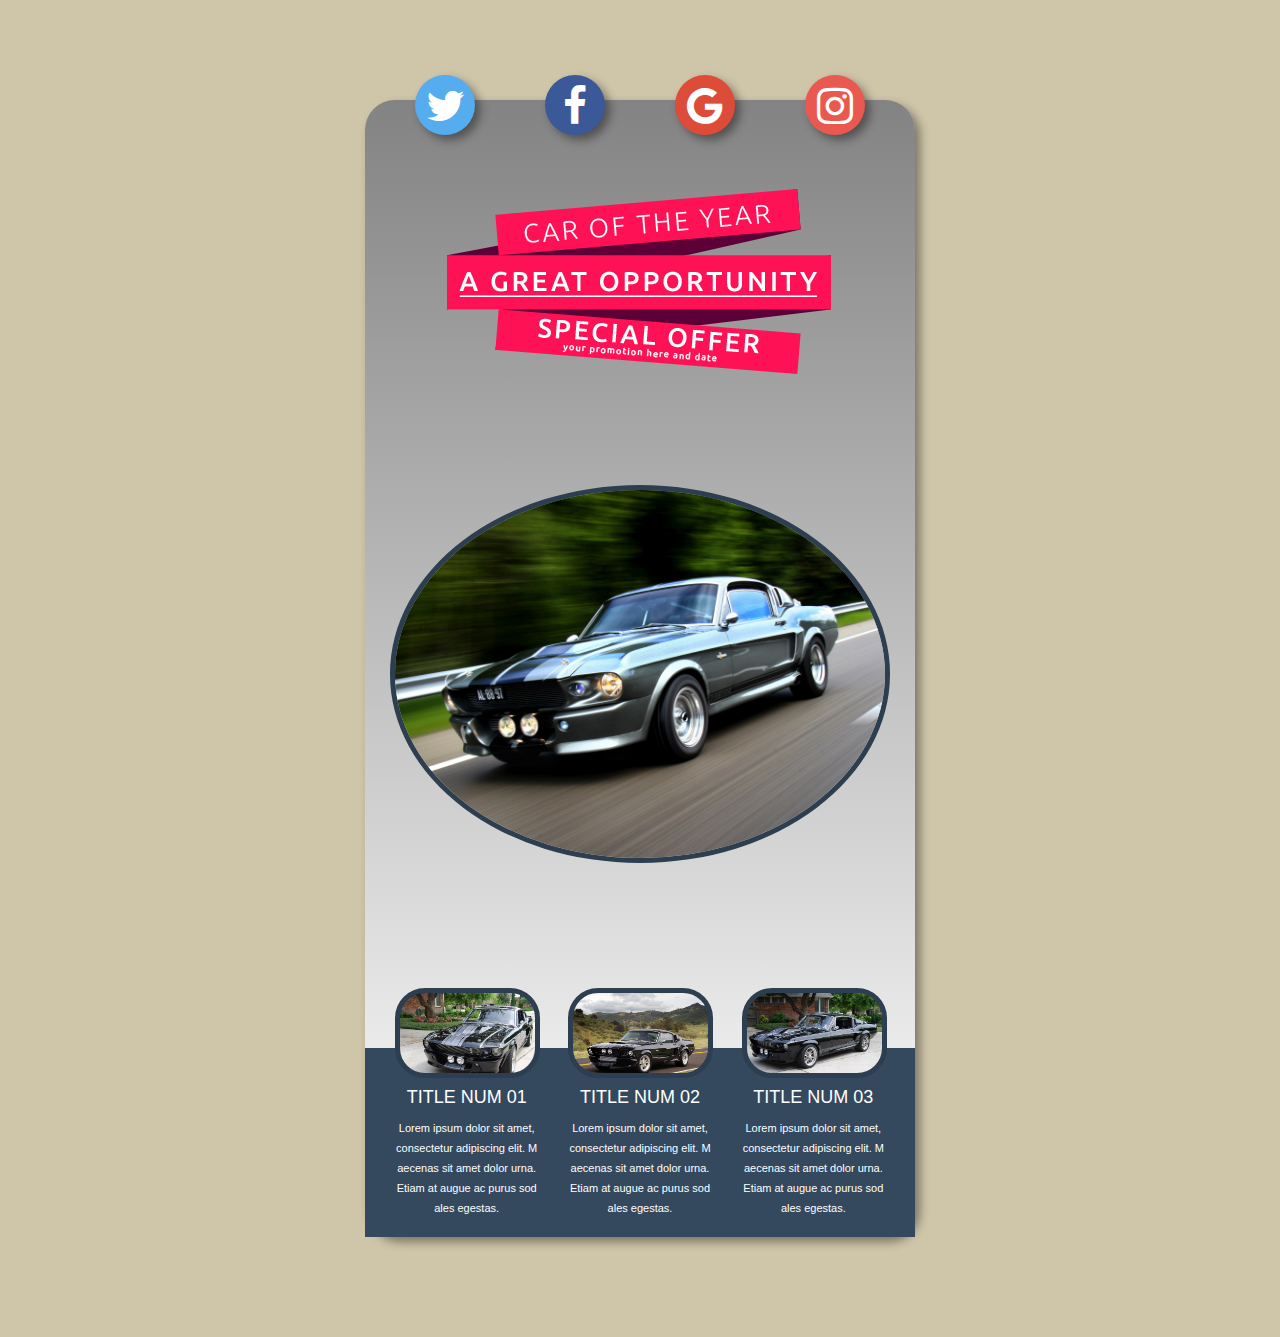
<file: template-bootstrap/index.html>
<!DOCTYPE html>
<html lang="es">
<head>
	<!-- meta -->
	<meta charset="utf-8">
    <meta http-equiv="X-UA-Compatible" content="IE=edge">
    <meta name="viewport" content="width=device-width, initial-scale=1">
	<title>Template bootstrap</title>
	<!-- style -->
	<link href="css/bootstrap.min.css" rel='stylesheet' type='text/css'>
	<link href="css/font-awesome.min.css" rel='stylesheet' type='text/css'>
	<link href="css/style.css" rel='stylesheet' type='text/css'>
</head>
<body>
<div class="container">
	<div class="row">
		<div class="col-md-12">
			<div class="row" >
				<div class="col-md-12" style="margin-top:-25px;">
					<div class="col-md-3 text-center"><i class="fa fa-twitter fa-3x twitter"></i></div>
					<div class="col-md-3 text-center"><i class="fa fa-facebook fa-3x facebook"></i></div>
					<div class="col-md-3 text-center"><i class="fa fa-google fa-3x google"></i></div>
					<div class="col-md-3 text-center"><i class="fa fa-instagram fa-3x instagram"></i></div>
				</div>
			</div>
			<div class="text-center"><img src="img/logo.png" style="margin-top:50px;"></div>
			<div class="text-center"><img src="img/middle.jpg" width="500px" style="margin-top:100px;-webkit-border-radius: 100%;-moz-border-radius: 100%;border-radius: 100%;border: 5px solid #2c3e50;"></div>
			<div class="row" style="margin-top:125px;">
			<div class="col-md-12 text-center">
				<div class="col-md-4 text-center"><div class="thumb" style="background: url(img/1.jpg); background-size: cover;"></div></div>
				<div class="col-md-4 text-center"><div class="thumb" style="background: url(img/2.jpg); background-size: cover;"></div></div>
				<div class="col-md-4 text-center"><div class="thumb" style="background: url(img/3.jpg); background-size: cover;"></div></div>
			</div>
			</div>
			<div class="row" style="background:#34495e; margin-top:-30px; padding-bottom:20px; color:#FFF;">
			<div class="col-md-12 text-center">
				<div class="col-md-4">
				<h4>TITLE NUM 01</h4>
				<span style="font-size:11px; text-align: justify; text-justify: inter-word; word-break: break-all;">Lorem ipsum dolor sit amet, consectetur adipiscing elit. Maecenas sit amet dolor urna. Etiam at augue ac purus sodales egestas. </span>
				</div>
				<div class="col-md-4">
				<h4>TITLE NUM 02</h4>
				<span style="font-size:11px; text-align: justify; text-justify: inter-word; word-break: break-all;">Lorem ipsum dolor sit amet, consectetur adipiscing elit. Maecenas sit amet dolor urna. Etiam at augue ac purus sodales egestas. </span>
				</div>
				<div class="col-md-4">
				<h4>TITLE NUM 03</h4>
				<span style="font-size:11px; text-align: justify; text-justify: inter-word; word-break: break-all;">Lorem ipsum dolor sit amet, consectetur adipiscing elit. Maecenas sit amet dolor urna. Etiam at augue ac purus sodales egestas. </span>
				</div>
			</div>
			</div>
			</div>
		</div>
	</div>
</div>
<!-- script -->
<script src="js/jquery.min.js"></script>
<script src="js/bootstrap.min.js"></script>
</body>
</html>
</file>
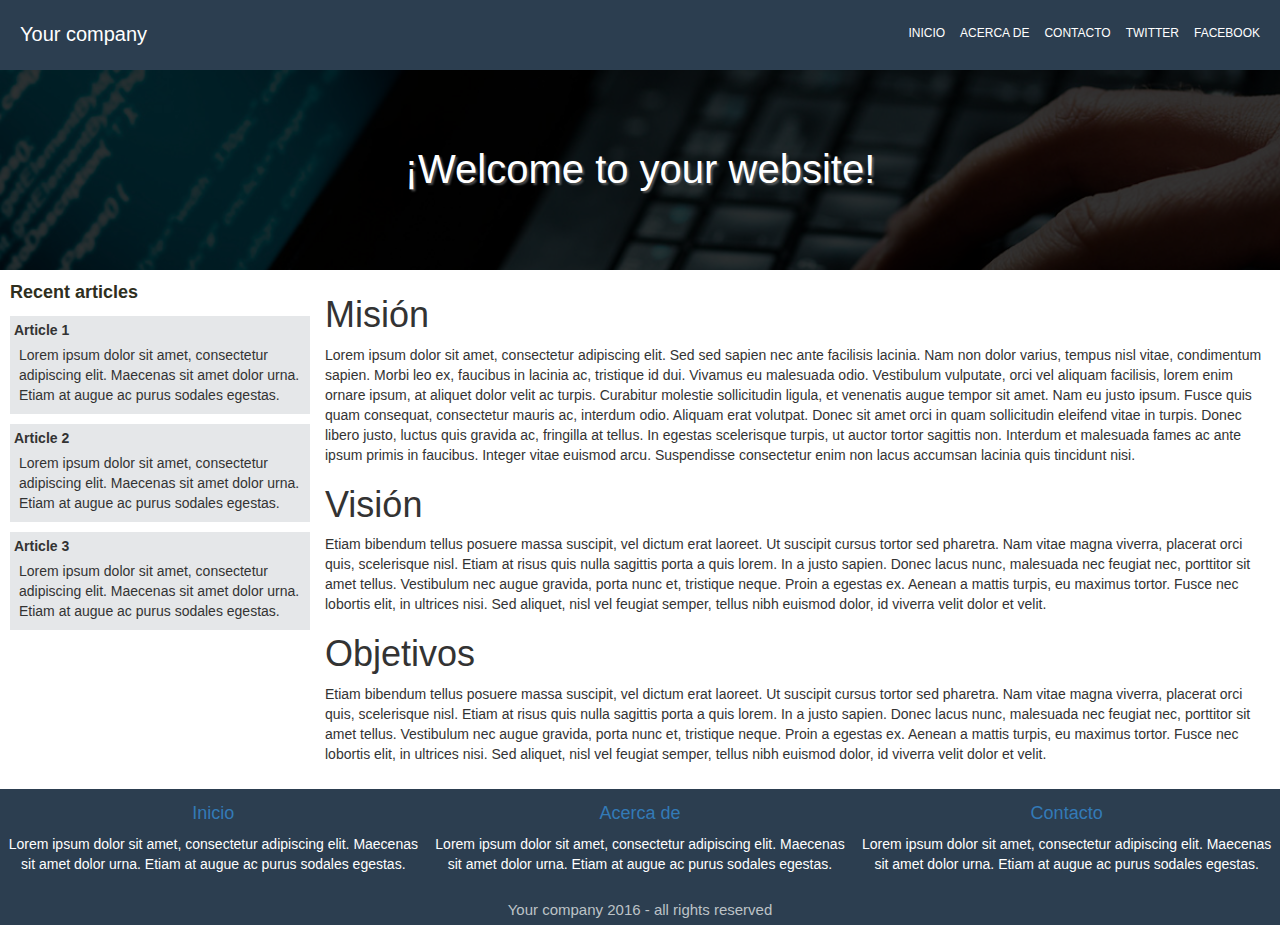
<file: proyecto/acercade.html>
<!DOCTYPE html>
<html lang="es">
<head>
	<!-- meta -->
	<meta charset="utf-8">
    <meta http-equiv="X-UA-Compatible" content="IE=edge">
    <meta name="viewport" content="width=device-width, initial-scale=1">
	<title>Template bootstrap</title>
	<!-- style -->
	<link href="css/bootstrap.min.css" rel='stylesheet' type='text/css'>
	<link href="css/font-awesome.min.css" rel='stylesheet' type='text/css'>
	<link href="css/style.css" rel='stylesheet' type='text/css'>
</head>
<body>
<div class="container-fluid">
	<!-- nav -->
	<div class="row">
		<nav class="navbar navbar-fixed-top">
			<span class="logo">Your company</span>
			<a href="facebook.html">facebook</a>
			<a href="twitter.html">twitter</a>
			<a href="contacto.html">contacto</a>
			<a href="acercade.html">acerca de</a>
			<a href="index.html">inicio</a>
		</nav>
	</div>
	<!-- header -->
	<div class="row header">
		<div class="canvas">
			<div style="display: table-cell; vertical-align: middle;">¡Welcome to your website!</div>
		</div>
	</div>
	<!-- content -->
	<div class="row">
		<div class="col-md-3 news-content">
			<span class="title">Recent articles</span>
				<div class="new">
					<div style="padding:5px font-size:15px;font-weight:bold;">Article 1</div>
					<div style="padding:5px;">
					Lorem ipsum dolor sit amet, consectetur adipiscing elit. Maecenas sit amet dolor urna. Etiam at augue ac purus sodales egestas. </span>
					</div>
				</div>
				<div class="new">
					<div style="padding:5px font-size:15px;font-weight:bold;">Article 2</div>
					<div style="padding:5px;">
					Lorem ipsum dolor sit amet, consectetur adipiscing elit. Maecenas sit amet dolor urna. Etiam at augue ac purus sodales egestas. </span>
					</div>
				</div>
				<div class="new">
					<div style="padding:5px font-size:15px;font-weight:bold;">Article 3</div>
					<div style="padding:5px;">
					Lorem ipsum dolor sit amet, consectetur adipiscing elit. Maecenas sit amet dolor urna. Etiam at augue ac purus sodales egestas. </span>
					</div>
				</div>
		</div>
		<div class="col-md-9"  style="padding:5px;">
<h1>Misión</h1>
Lorem ipsum dolor sit amet, consectetur adipiscing elit. Sed sed sapien nec ante facilisis lacinia. Nam non dolor varius, tempus nisl vitae, condimentum sapien. Morbi leo ex, faucibus in lacinia ac, tristique id dui. Vivamus eu malesuada odio. Vestibulum vulputate, orci vel aliquam facilisis, lorem enim ornare ipsum, at aliquet dolor velit ac turpis. Curabitur molestie sollicitudin ligula, et venenatis augue tempor sit amet. Nam eu justo ipsum. Fusce quis quam consequat, consectetur mauris ac, interdum odio. Aliquam erat volutpat. Donec sit amet orci in quam sollicitudin eleifend vitae in turpis. Donec libero justo, luctus quis gravida ac, fringilla at tellus. In egestas scelerisque turpis, ut auctor tortor sagittis non. Interdum et malesuada fames ac ante ipsum primis in faucibus. Integer vitae euismod arcu. Suspendisse consectetur enim non lacus accumsan lacinia quis tincidunt nisi.
<h1>Visión</h1>
Etiam bibendum tellus posuere massa suscipit, vel dictum erat laoreet. Ut suscipit cursus tortor sed pharetra. Nam vitae magna viverra, placerat orci quis, scelerisque nisl. Etiam at risus quis nulla sagittis porta a quis lorem. In a justo sapien. Donec lacus nunc, malesuada nec feugiat nec, porttitor sit amet tellus. Vestibulum nec augue gravida, porta nunc et, tristique neque. Proin a egestas ex. Aenean a mattis turpis, eu maximus tortor. Fusce nec lobortis elit, in ultrices nisi. Sed aliquet, nisl vel feugiat semper, tellus nibh euismod dolor, id viverra velit dolor et velit. 
<h1>Objetivos</h1>
Etiam bibendum tellus posuere massa suscipit, vel dictum erat laoreet. Ut suscipit cursus tortor sed pharetra. Nam vitae magna viverra, placerat orci quis, scelerisque nisl. Etiam at risus quis nulla sagittis porta a quis lorem. In a justo sapien. Donec lacus nunc, malesuada nec feugiat nec, porttitor sit amet tellus. Vestibulum nec augue gravida, porta nunc et, tristique neque. Proin a egestas ex. Aenean a mattis turpis, eu maximus tortor. Fusce nec lobortis elit, in ultrices nisi. Sed aliquet, nisl vel feugiat semper, tellus nibh euismod dolor, id viverra velit dolor et velit. 
		</div>
	</div>
	<footer class="row">
		<div class="col-md-4 text-center"  style="padding:5px;">
			<h4><a href="index.html">Inicio</a></h4>
			<div>Lorem ipsum dolor sit amet, consectetur adipiscing elit. Maecenas sit amet dolor urna. Etiam at augue ac purus sodales egestas. </div>
		</div>
		<div class="col-md-4 text-center"  style="padding:5px;">
			<h4><a href="acercade.hmtl">Acerca de</a></h4>
			<div>Lorem ipsum dolor sit amet, consectetur adipiscing elit. Maecenas sit amet dolor urna. Etiam at augue ac purus sodales egestas. </div>
		</div>
		<div class="col-md-4 text-center"  style="padding:5px;">
			<h4><a href="contacto.html">Contacto</a></h4>
			<div>Lorem ipsum dolor sit amet, consectetur adipiscing elit. Maecenas sit amet dolor urna. Etiam at augue ac purus sodales egestas. </div>
		</div>
		<div class="col-md-12 text-center"  style="padding-top:20px;padding-bottom:5px; font-size:15px;color:#bdc3c7;">
		Your company 2016 - all rights reserved
		</div>
	</footer>
</div>
<!-- script -->
<script src="js/jquery.min.js"></script>
<script src="js/bootstrap.min.js"></script>
</body>
</html>
</file>
<file: template-bootstrap/css/style.css>
body {
	background: #CFC5A9;
}
.container {
	background: -webkit-linear-gradient(#838383, #FFF);
    background: -o-linear-gradient(#838383, #FFF);
    background: -moz-linear-gradient(#838383, #FFF);
    background: linear-gradient(#838383, #FFF);
	-webkit-box-shadow: 5px 5px 10px 0px rgba(0,0,0,0.4);
	-moz-box-shadow: 5px 5px 10px 0px rgba(0,0,0,0.4);
	box-shadow: 5px 5px 10px 0px rgba(0,0,0,0.4);
	width: 550px;
	margin-top: 100px;
	margin-bottom: 100px;
	-webkit-border-radius: 30px;
	-moz-border-radius: 30px;
	border-radius: 30px;
}
.twitter {
	-webkit-border-radius: 100%;
	-moz-border-radius: 100%;
	border-radius: 100%;
	background: #55acee;
	height:60px;
	width:60px;
	padding:10px;
	color: #FFF;
	box-shadow: 5px 5px 10px 0px rgba(0,0,0,0.4);
}
.facebook {
	-webkit-border-radius: 100%;
	-moz-border-radius: 100%;
	border-radius: 100%;
	background: #3b5998;
	height:60px;
	width:60px;
	padding:10px;
	color: #FFF;
	box-shadow: 5px 5px 10px 0px rgba(0,0,0,0.4);
}
.google {
	-webkit-border-radius: 100%;
	-moz-border-radius: 100%;
	border-radius: 100%;
	background: #dd4b39;
	height:60px;
	width:60px;
	padding:10px;
	color: #FFF;
	box-shadow: 5px 5px 10px 0px rgba(0,0,0,0.4);
}
.instagram{
	-webkit-border-radius: 100%;
	-moz-border-radius: 100%;
	border-radius: 100%;
	background:  #e95950;
	height:60px;
	width:60px;
	padding:10px;
	color: #FFF;
	box-shadow: 5px 5px 10px 0px rgba(0,0,0,0.4);
}
.thumb {
	-webkit-border-radius: 30px;
	-moz-border-radius: 30px;
	border-radius: 30px;
	border: 5px solid #2c3e50;
	width: 145px;
	height: 90px;
	background-size: cover;
}
</file>
<file: proyecto/css/style.css>
body {
	background: #FFF;
}
nav {
	background: #2c3e50;
	padding:20px;
}
nav a{
	color: #FFF;
	float:right;
	margin-top:5px;
	margin-left:15px;
	text-transform:uppercase;
	font-size:12px;
}
nav a:hover{
	color: #ecf0f1;
}
nav .logo{
	color: #FFF;
	font-size: 20px;
	margin-right: 20px;
}
.header{
	background-color: #34495e;
	background: url(../img/header.jpg);
	height: 200px;
	background-size: cover;
	margin-top:70px;
}
.canvas {
	background: rgba(0, 0, 0,0.8);
	width: 100%;
	height: 100%;
	text-align: center;
	paddinng-top: 50%;
	display: table;
	font-size:40px;
	color:#FFF;
	text-shadow: 2px 2px 2px rgba(150, 150, 150, 0.5);
}
.news-content {
	height: 100%;
	padding: 10px;
}
.news-content .title {
	font-weight: bold;
	color: #2f2f1e;
	font-size: 18px;
}
.news-content .new {
	background: rgba(189, 195, 199,0.4);
	padding:4px;
	margin-top:10px;
}
.register-textbox{
	background: #FFF;
	width: 100%;
	margin:5px;
	height:50px;
	padding-left:5px;
	border: 1px solid #bdc3c7;
	box-shadow: 0px 2px 0px 0px #bdc3c7;
	-webkit-border-radius: 4px;
	-moz-border-radius: 4px;
	border-radius: 4px;
}
.error{
	background: #F7C3B2;
	width: 100%;
	margin:5px;
	height:50px;
	padding-left:5px;
	border: 1px solid #B38576;
	box-shadow: 0px 2px 0px 0px #B38576;
	-webkit-border-radius: 4px;
	-moz-border-radius: 4px;
	border-radius: 4px;
}
.sucess{
	background: #C3F7B2;
	width: 100%;
	margin:5px;
	height:50px;
	padding-left:5px;
	border: 1px solid #85B376;
	box-shadow: 0px 2px 0px 0px #85B376;
	-webkit-border-radius: 4px;
	-moz-border-radius: 4px;
	border-radius: 4px;
}
input[type="submit"]{
	background: rgba(44, 62, 80,0.9);
	width: 100%;
	margin:5px;
	height:50px;
	padding-left:5px;
	border: 1px solid #2c3e50;
	box-shadow: 0px 2px 0px 0px #2c3e50;
	-webkit-border-radius: 4px;
	-moz-border-radius: 4px;
	border-radius: 4px;
	color: #FFF;
	font-size:18px;
}
footer {
	background: #2c3e50;
	margin-top:20px;
	color:#FFF;
}
</file>
